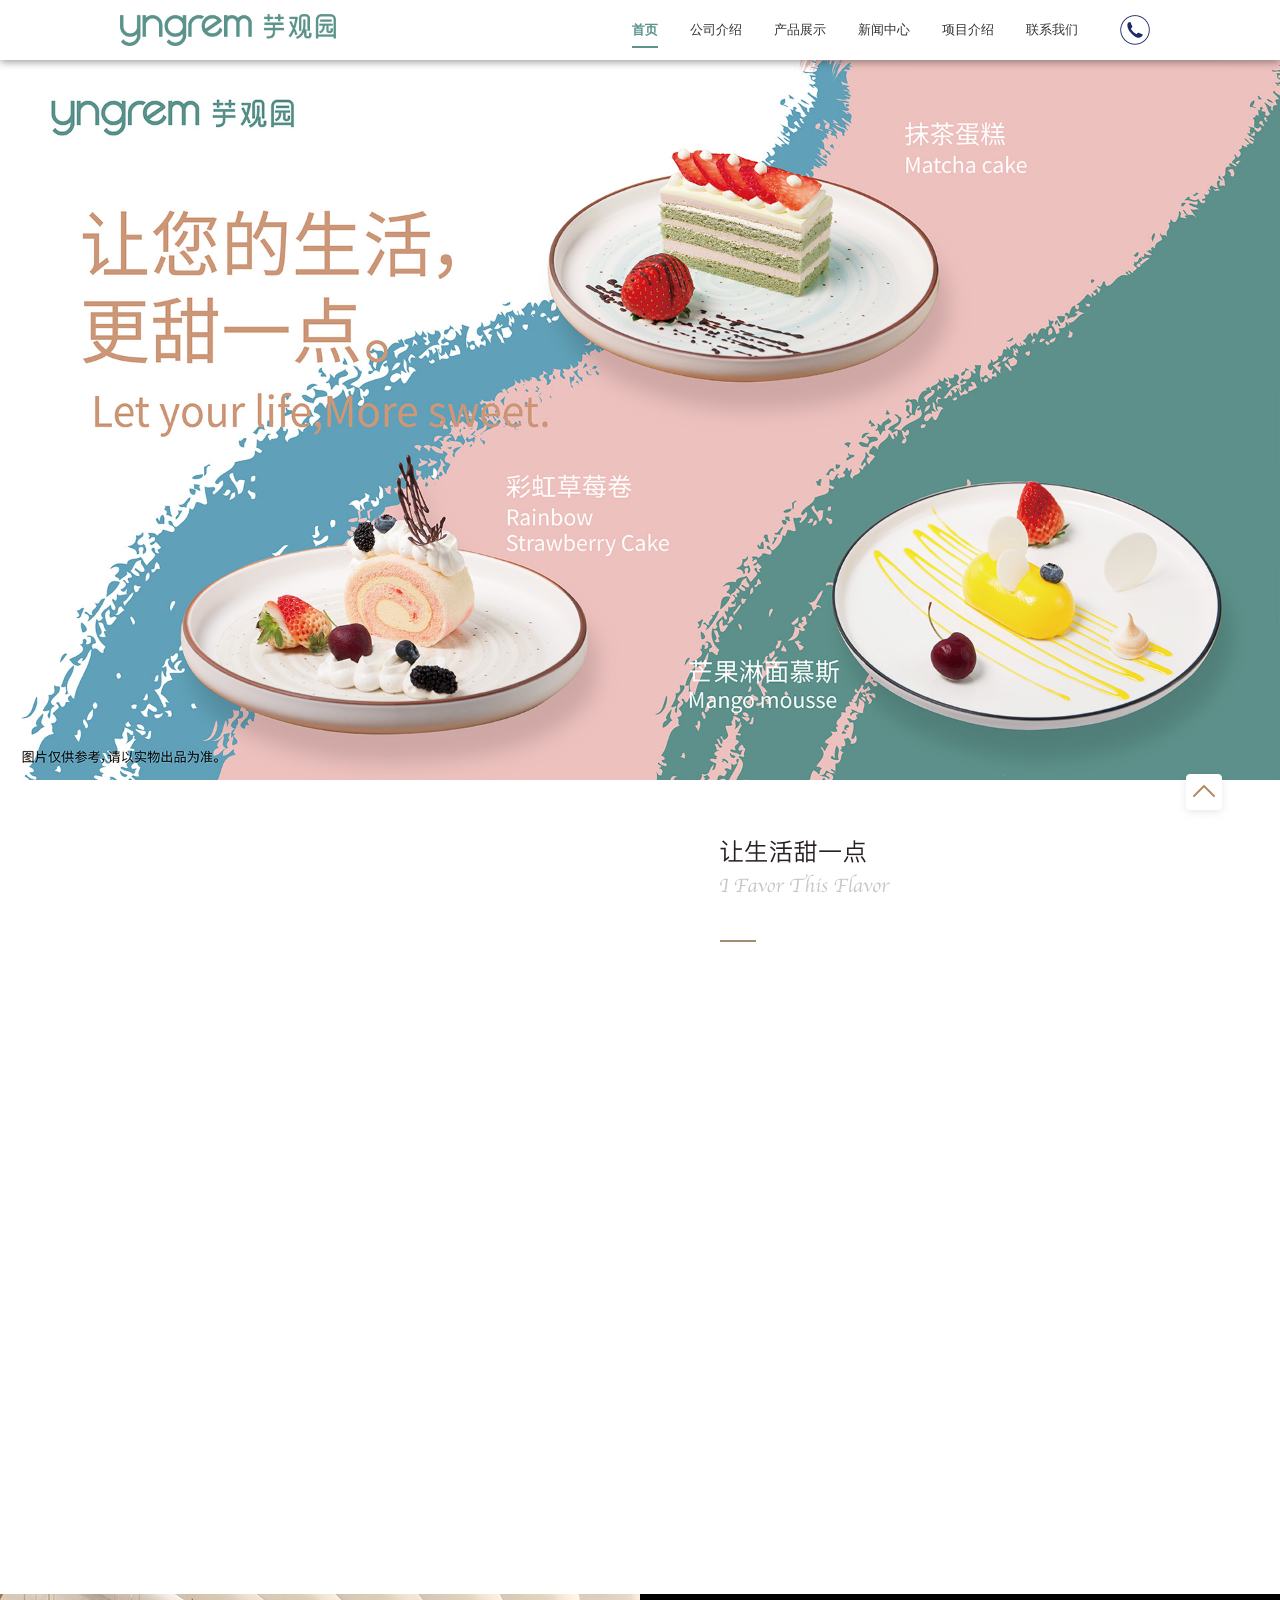
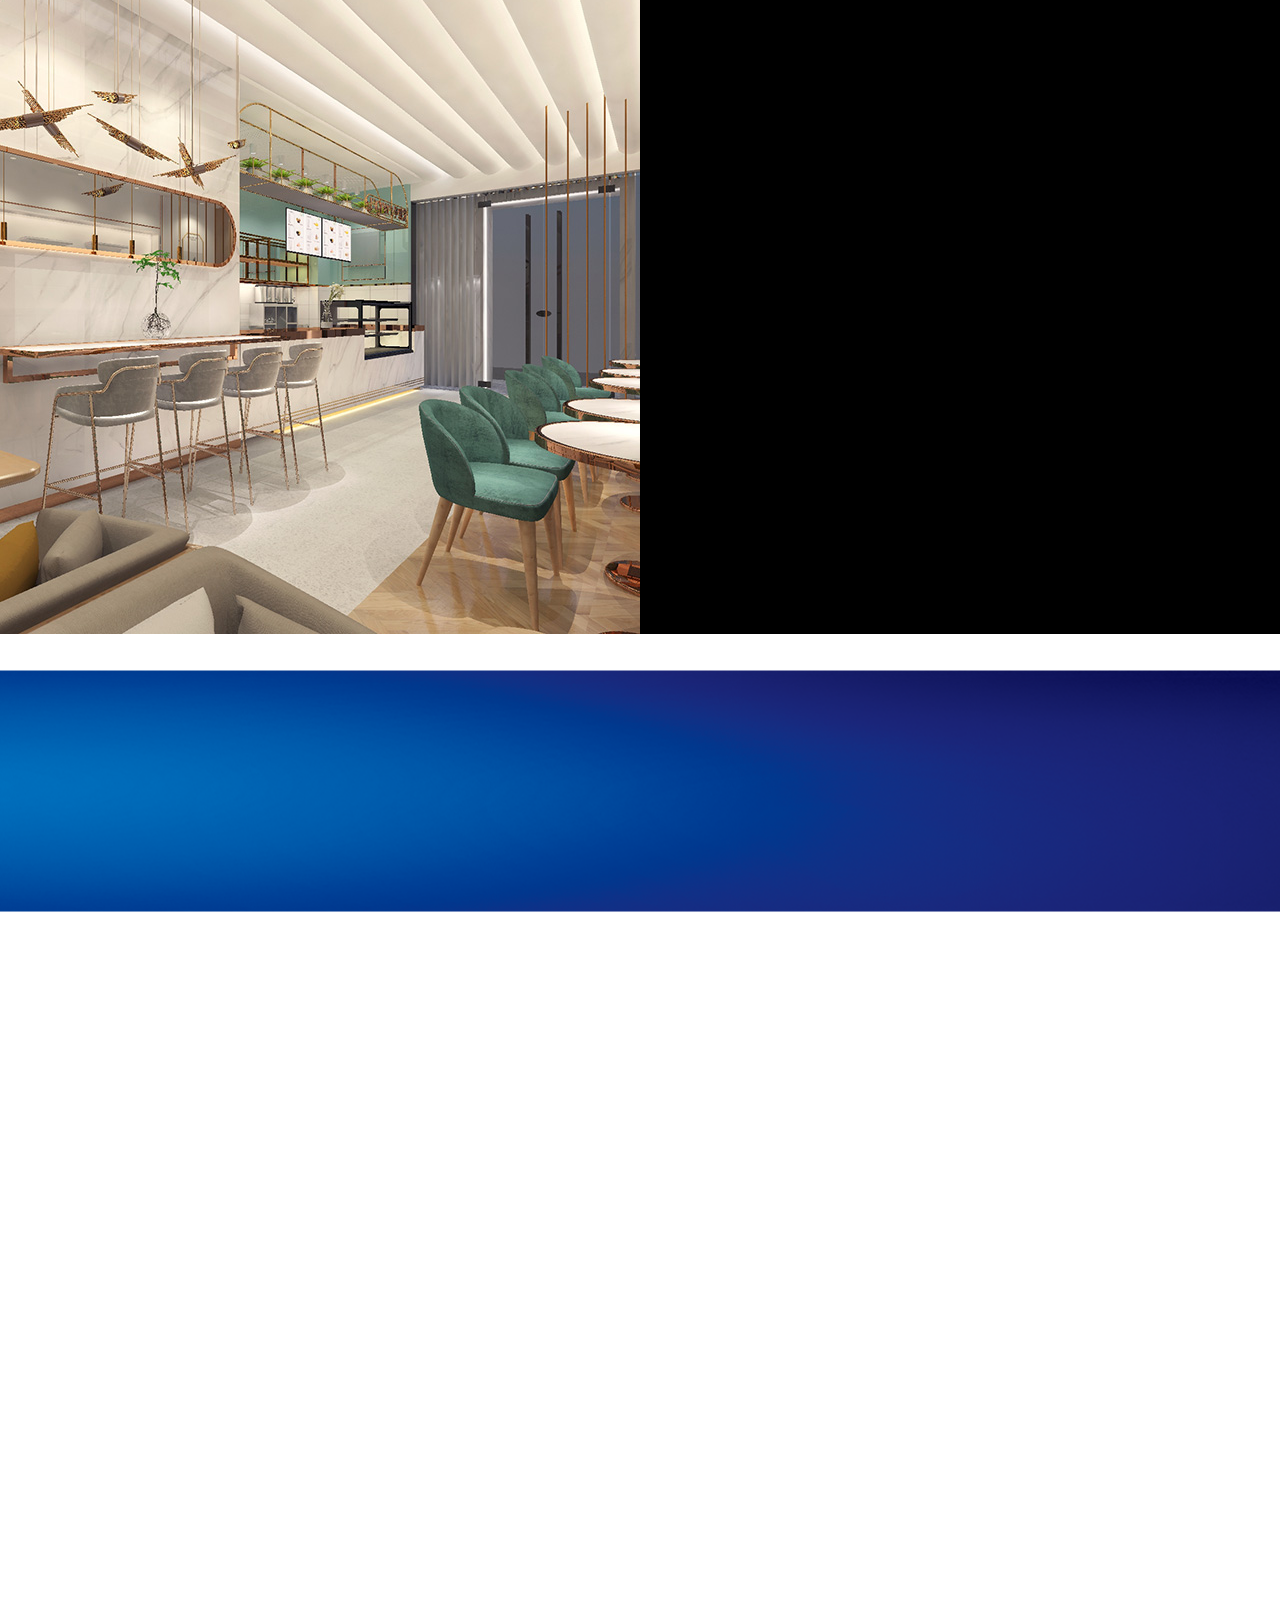
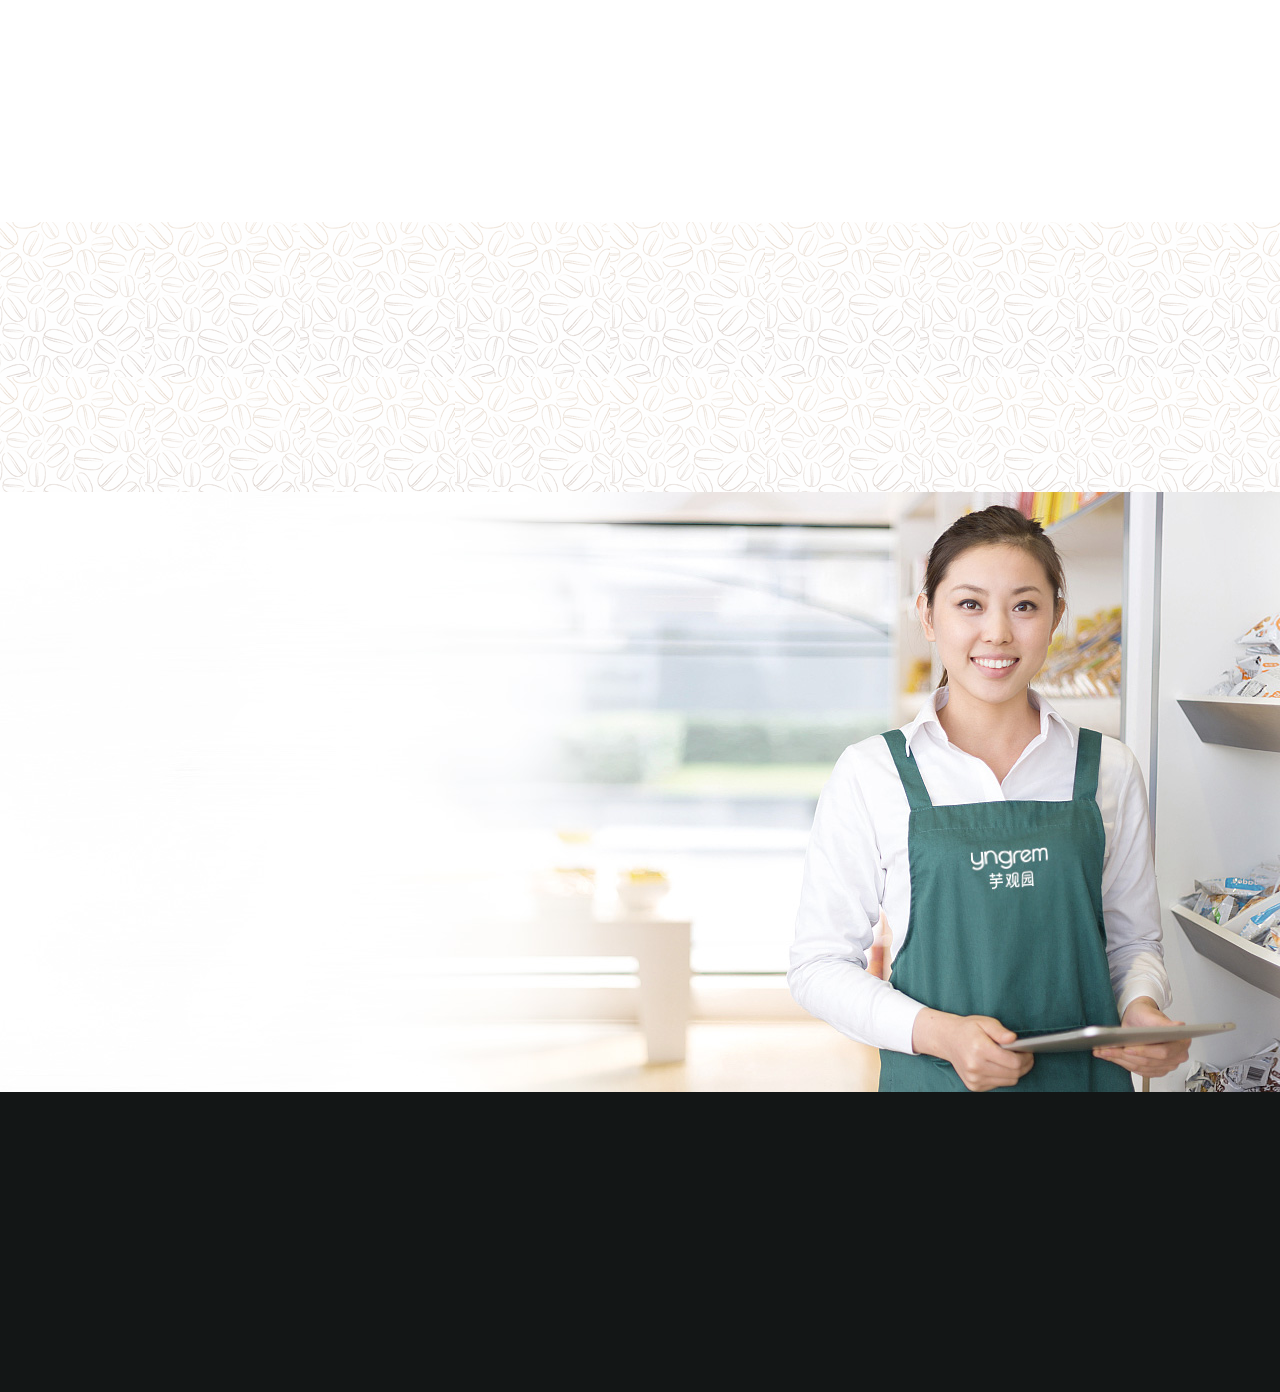
<file: index.html>
<!DOCTYPE html>
<html lang="zh-cmn-Hans">
<head>
	<meta http-equiv="Content-Type" content="charset=utf-8" />
	<meta http-equiv="X-UA-Compatible" content="IE=edge,chrome=1" />
	<title>网站首页</title>
	<meta name="description" content="" />
	<meta name="keywords" content="" />
	<meta name="applicable-device" content="pc">
    <link rel="stylesheet" type="text/css" href="css/animate.css">
    <link rel="stylesheet" type="text/css" href="css/css.css">
	<script src="js/jquery-1.8.3.min.js" type="text/javascript"></script>
	<!--[if lt IE 9]>
     	<script src="js/html5shiv.js"></script>
    <![endif]-->
</head>
<body>
    <!-- header -->
    <header>
        <div class="container">
            <h1 class="logo fl">
                <a href="#" target="" title="">
                    <img src="images/logo.png" alt="">
                </a>
            </h1>
            <div class="tel-box fr">
                <i></i>
                <div>
                    <span>进场合作热线 4000-100-100</span>
                    <p>为大型企业、中高端写字楼提供专业咖啡配套。欢迎各类咖啡厅转让。</p>
                </div>
            </div>
            <nav class="fr">
                <ul class="navigation">
                    <li class="active"><a href="index.html" target="">首页</a></li>
                    <li><a href="about.html" target="">公司介绍</a></li>
                    <li><a href="product.html" target="">产品展示</a></li>
                    <li><a href="new.html" target="">新闻中心</a></li>
                    <li><a href="xmjs.html" target="">项目介绍</a></li>
                    <li><a href="contact.html" target="">联系我们</a></li>
                </ul>
            </nav>
        </div>
    </header>
    <!-- header over -->
    <!-- content -->
    <!-- banner -->
    <div id="slide" class="slide-content">
        <!-- <div class="gallery">
            <ul class="items">
                <li><img src="images/banner.jpg" width="1920" height="1080" alt="" />
                    <div class="banner"></div>
                </li>
            </ul>
        </div> -->
        <img src="images/banner.jpg" alt="">
    </div>
    <!-- banner over -->
    <!--  -->
    <div class="container item-play-1">
        <div class="i-title wow zoomIn" data-wow-duration="3s"></div>
        <div class="egal-1 wow fadeInUp" data-wow-duration="4s" data-wow-offset="200">
            <img src="images/p-img-1.jpg" width="460" height="280" alt="">
        </div>
        <div class="egal-2 wow fadeInDown" data-wow-duration="4.2s" data-wow-offset="200"></div>
        <div class="egal-3 wow fadeInUp" data-wow-duration="3.6s">
            <img src="images/p-img-2.jpg" width="730" height="444" alt="">
        </div>
        <div class="egal-4 wow fadeInUp" data-wow-duration="2.5s" data-wow-delay="1.6s">
            <span><img src="images/down2.png" alt=""></span>
            <p>手机访问，新用户咨询快速了解项目
                <em>Mobile access, New user consultation, Quick understanding project</em>
            </p>
        </div>
    </div>
    <!-- product -->
    <div class="container item-play-2">
        <div class="item-bg"></div>
        <div class="right-box">
            <div class="i-title wow zoomIn" data-wow-duration="3s" data-wow-offset='200'></div>
            <ul>
                <li class="wow fadeInUp" data-wow-duration="3s">
                    <h3 class="nowrap">优选上等阿拉比卡豆<span>High Quality Arabica Beans</span></h3>
                    <p>我们从四大咖啡产区，为您精心挑选阿拉比卡豆<span>Our coffee beans come directly from top coffee producing regions, and we make sure each and every bean is Arabica.</span></p>
                </li>
                <li class="wow fadeInUp" data-wow-duration="3s" data-wow-delay="0.4s">
                    <h3 class="nowrap">WBC冠军团队精心拼配<span>Blended by the WBC Champions</span></h3>
                    <p>来自意大利、日本、中国的咖啡大师们，为您拼配<span>Every batch of our coffee is carefully blended by our team of the WBC champions, hailing from Italy, Japan, and China.</span></p>
                </li>
                <li class="wow fadeInUp" data-wow-duration="3s" data-wow-delay="0.8s">
                    <h3 class="nowrap">新鲜烘焙 新鲜现磨<span>Freshly roasted, freshly ground.</span></h3>
                    <p>您品尝的每一杯luckin，均为烘焙熟豆的最佳赏味期。<span>Every cup of our coffee is made fresh just for you, guaranteed.</span></p>
                </li>
            </ul>
        </div>
    </div>
    <!-- gold -->
    <div class="mid-pj">
        <div class="pj-box">
            <div class="fl wow fadeInLeft" data-wow-duration="2s"><img src="images/gold-logo.png"
                    width="150" height="150" alt=""></div>
            <div class="pj-right wow fadeInRight" data-wow-duration="2s">
                <p>yngrem统一形象、市场营销系统<br>
                    本地化优势、消费体验，诚信和质量双重保障</p>
                <span>Yngrem,New Retail Thinking Operation,New Retail Represents China Brands,Increase the Income of Product Cooperation,Improve the Brand Promation Area.</span>
            </div>
        </div>
    </div>
    <!-- about -->
    <div class="container item-play-3">
        <div class="i-title wow zoomIn" data-wow-duration="3s" data-wow-offset='200'></div>
        <p class="ch wow fadeInUp" data-wow-duration="3s">芋观园，新零售思维运作：跨界联盟，可规避风险，获取投资渠道增多，优势互补，新鲜烘焙，现时制作。产品合作收益加成，提高品牌推广面积，遍布各商圈写字楼，可自提可配送，已成为新零售代表连锁品牌。</p>
        <p class="en wow fadeInUp" data-wow-duration="3s">Yngrem,new retail thinking operation:cross-border alliance,can avoid risks,increase access to investment channels,complementary advantages,fresh baking,current production.Income from product cooperation is added to increase the area of brand promotion.It can be distributed all over the business circles.It has become a new retail representative chain brand.</p>
        <ul class="wow fadeInUp" data-wow-duration="3s">
            <li><img src="images/show-1.jpg" width="320" height="300" alt=""></li>
            <li><img src="images/show-2.jpg" width="320" height="300" alt=""></li>
            <li><img src="images/show-3.jpg" width="320" height="300" alt=""></li>
        </ul>
    </div>
    <!-- cooperate -->
    <div class="item-play-4">
        <div class="container">
            <div class="i-title wow fadeInUp" data-wow-duration="3s" data-wow-offset='200'></div>
            <p class="ch wow fadeInUp" data-wow-duration="3s">为大型企业、中高端写字楼提供专业咖啡配套。欢迎各类咖啡厅转让。</p>
            <p class="en wow fadeInUp" data-wow-duration="3s">For providing professional coffee services for large enterprises and
                mid-high end office buildings, please call us. Store ownership transfer is also welcomed.</p>
            <ul class="wow fadeInUp" data-wow-duration="3s">
                <li><img src="images/opera-1.jpg" width="500" height="240" alt=""></li>
                <li><img src="images/opera-2.jpg" width="500" height="240" alt=""></li>
            </ul>
        </div>
    </div>
    <!--  -->
    <div class="item-play-5">
        <div class="container">
            <div class="i-title wow fadeInUp" data-wow-duration="3s" data-wow-offset='200'></div>
            <ul>
                <li class="wow fadeInUp" data-wow-duration="3s" data-wow-delay="0.4s">
                    <div class="fl"><img src="images/down2.png" width="100" height="100" alt=""></div>
                    <div class="r-xm">
                        <p class="ch">下载APP，新用户首件免费 再得5折大券包</p>
                        <p class="en">Download the APP to get any one free of your first deal plus 50% discount coupons
                        </p>
                    </div>
                </li>
                <li class="wow fadeInUp" data-wow-duration="3s" data-wow-delay="0.8s">
                    <div class="fl"><img src="images/down2.png" width="100" height="100" alt=""></div>
                    <div class="r-xm">
                        <p class="ch">关注微信和幸运打个招呼</p>
                        <p class="en">Follow our WeChat and good luck!</p>
                    </div>
                </li>
            </ul>
        </div>
    </div>
    <!-- content over -->
    <!-- footer -->
    <footer>
        <div class="container">
            <div class="ft-logo wow zoomIn" data-wow-duration="3s"><img src="images/foot_logo.png" alt=""></div>
            <p class="wow fadeInUp" data-wow-duration="3s" data-wow-delay="0.3s">
                <a href="javascript:void(0)">瑞幸咖啡（北京）有限公司</a>
                <a href="#" target="_blank">京ICP备17074868号</a>
            </p>
            <p class="wow fadeInUp" data-wow-duration="3s" data-wow-delay="0.6s">电话：0592-3386666
                地址：厦门市思明区塔埔东路169号2层201单元L室<br>
                Copyright©2018 www.luckincoffee.com All Rights Reserved</p>
        </div>
    </footer>
    <!-- footer over -->
    <!-- top -->
    <div class="go-top"></div>

    <script type="text/javascript" src="js/wow.min.js"></script>
    <!-- <script type="text/javascript" src="js/tms-0.4.1.js"></script> -->
    <script>
        $(function(){
            if (!(/msie [6|7|8|9]/i.test(navigator.userAgent))){
                new WOW().init();
            };

            $(".tel-box i").hover(function(){
                $(".tel-box div").css("display","block");
            });
            $(".tel-box").mouseleave(function(){
                $(".tel-box div").css("display","none");
            })
            // banner canvas
            // $('.gallery')._TMS({
            //     show:0,
            //     pauseOnHover:true,
            //     playBu:'.play',
            //     duration:10000,
            //     preset:'zoomer',
            //     pagNums:false,
            //     slideshow:7000,
            //     numStatus:false,
            //     banners:'fromRight',
            //     waitBannerAnimation:false,
            // });
            
            $(window).scroll(function(){
                if ($(this).scrollTop() > 150) {
                    $(".go-top").fadeIn();
                } else{
                    $(".go-top").fadeOut();
                }
            })
            $(".go-top").click(function(){
                $("body,html").animate({scrollTop : 0}, 400);
                return false;
            })
        });
    </script>
</body>
</html>
</file>
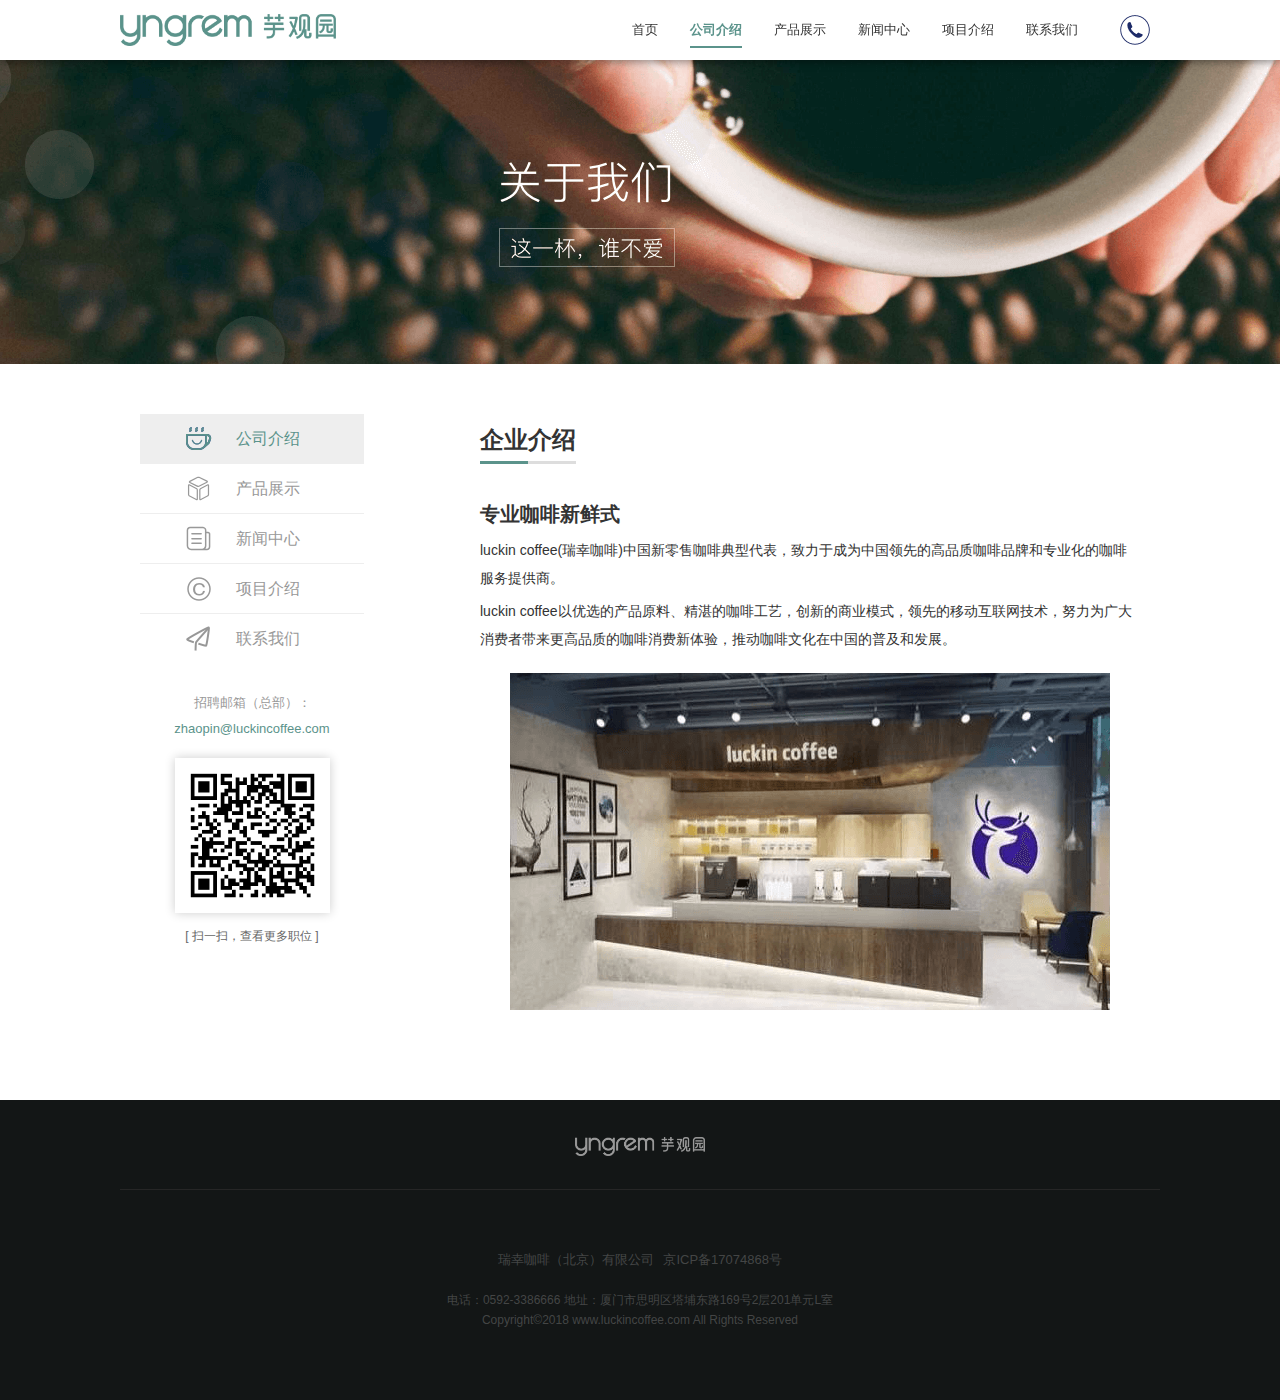
<file: about.html>
<!DOCTYPE html>
<html lang="zh-cmn-Hans">
<head>
	<meta http-equiv="Content-Type" content="charset=utf-8" />
	<meta http-equiv="X-UA-Compatible" content="IE=edge,chrome=1" />
	<title>公司介绍</title>
	<meta name="description" content="" />
	<meta name="keywords" content="" />
	<meta name="applicable-device" content="pc">
    <link rel="stylesheet" type="text/css" href="css/css.css">
	<script src="js/jquery-1.8.3.min.js" type="text/javascript"></script>
	<!--[if lt IE 9]>
     	<script src="js/html5shiv.js"></script>
    <![endif]-->
</head>
<body>
    <!-- header -->
    <header>
        <div class="container">
            <h1 class="logo fl">
                <a href="#" target="" title="">
                    <img src="images/logo.png" alt="">
                </a>
            </h1>
            <div class="tel-box fr">
                <i></i>
                <div>
                    <span>进场合作热线 4000-100-100</span>
                    <p>为大型企业、中高端写字楼提供专业咖啡配套。欢迎各类咖啡厅转让。</p>
                </div>
            </div>
            <nav class="fr">
                <ul class="navigation">
                    <li><a href="index.html" target="">首页</a></li>
                    <li class="active"><a href="about.html" target="">公司介绍</a></li>
                    <li><a href="product.html" target="">产品展示</a></li>
                    <li><a href="new.html" target="">新闻中心</a></li>
                    <li><a href="xmjs.html" target="">项目介绍</a></li>
                    <li><a href="contact.html" target="">联系我们</a></li>
                </ul>
            </nav>
        </div>
    </header>
    <!-- header over -->
    <!-- content -->
    <div class="inside-banner"></div>
    <div class="content">
        <div class="sidebar fl">
            <ul class="sidebar-nav">
                <li class="active"><a href="#" target="">公司介绍</a></li>
                <li><a href="#" target="">产品展示</a></li>
                <li><a href="#" target="">新闻中心</a></li>
                <li><a href="#" target="">项目介绍</a></li>
                <li><a href="#" target="">联系我们</a></li>
            </ul>
            <div class="side-box">
                <p>招聘邮箱（总部）：<span>zhaopin@luckincoffee.com</span></p>
                <div>
                    <span><img src="images/jobscode.png" width="131" height="131" alt=""></span>
                    <em>[ 扫一扫，查看更多职位 ]</em>
                </div>
            </div>
        </div>
        <div class="fr r-main-box">
            <h2 class="main-title">企业介绍</h2>
            <div class="b-about">
                <strong>专业咖啡新鲜式</strong>
                <p>luckin coffee(瑞幸咖啡)中国新零售咖啡典型代表，致力于成为中国领先的高品质咖啡品牌和专业化的咖啡服务提供商。</p>
                <p>luckin coffee以优选的产品原料、精湛的咖啡工艺，创新的商业模式，领先的移动互联网技术，努力为广大消费者带来更高品质的咖啡消费新体验，推动咖啡文化在中国的普及和发展。</p>
                <p><img src="images/model.png" alt=""></p>
            </div>
        </div>
        <div class="clearfix"></div>
    </div>
    <!-- content over -->
    <!-- footer -->
    <footer>
        <div class="container">
            <div class="ft-logo"><img src="images/foot_logo.png" alt=""></div>
            <p>
                <a href="javascript:void(0)">瑞幸咖啡（北京）有限公司</a>
                <a href="#" target="_blank">京ICP备17074868号</a>
            </p>
            <p>电话：0592-3386666
                地址：厦门市思明区塔埔东路169号2层201单元L室<br>
                Copyright©2018 www.luckincoffee.com All Rights Reserved</p>
        </div>
    </footer>
    <!-- footer over -->
</body>
</html>
</file>
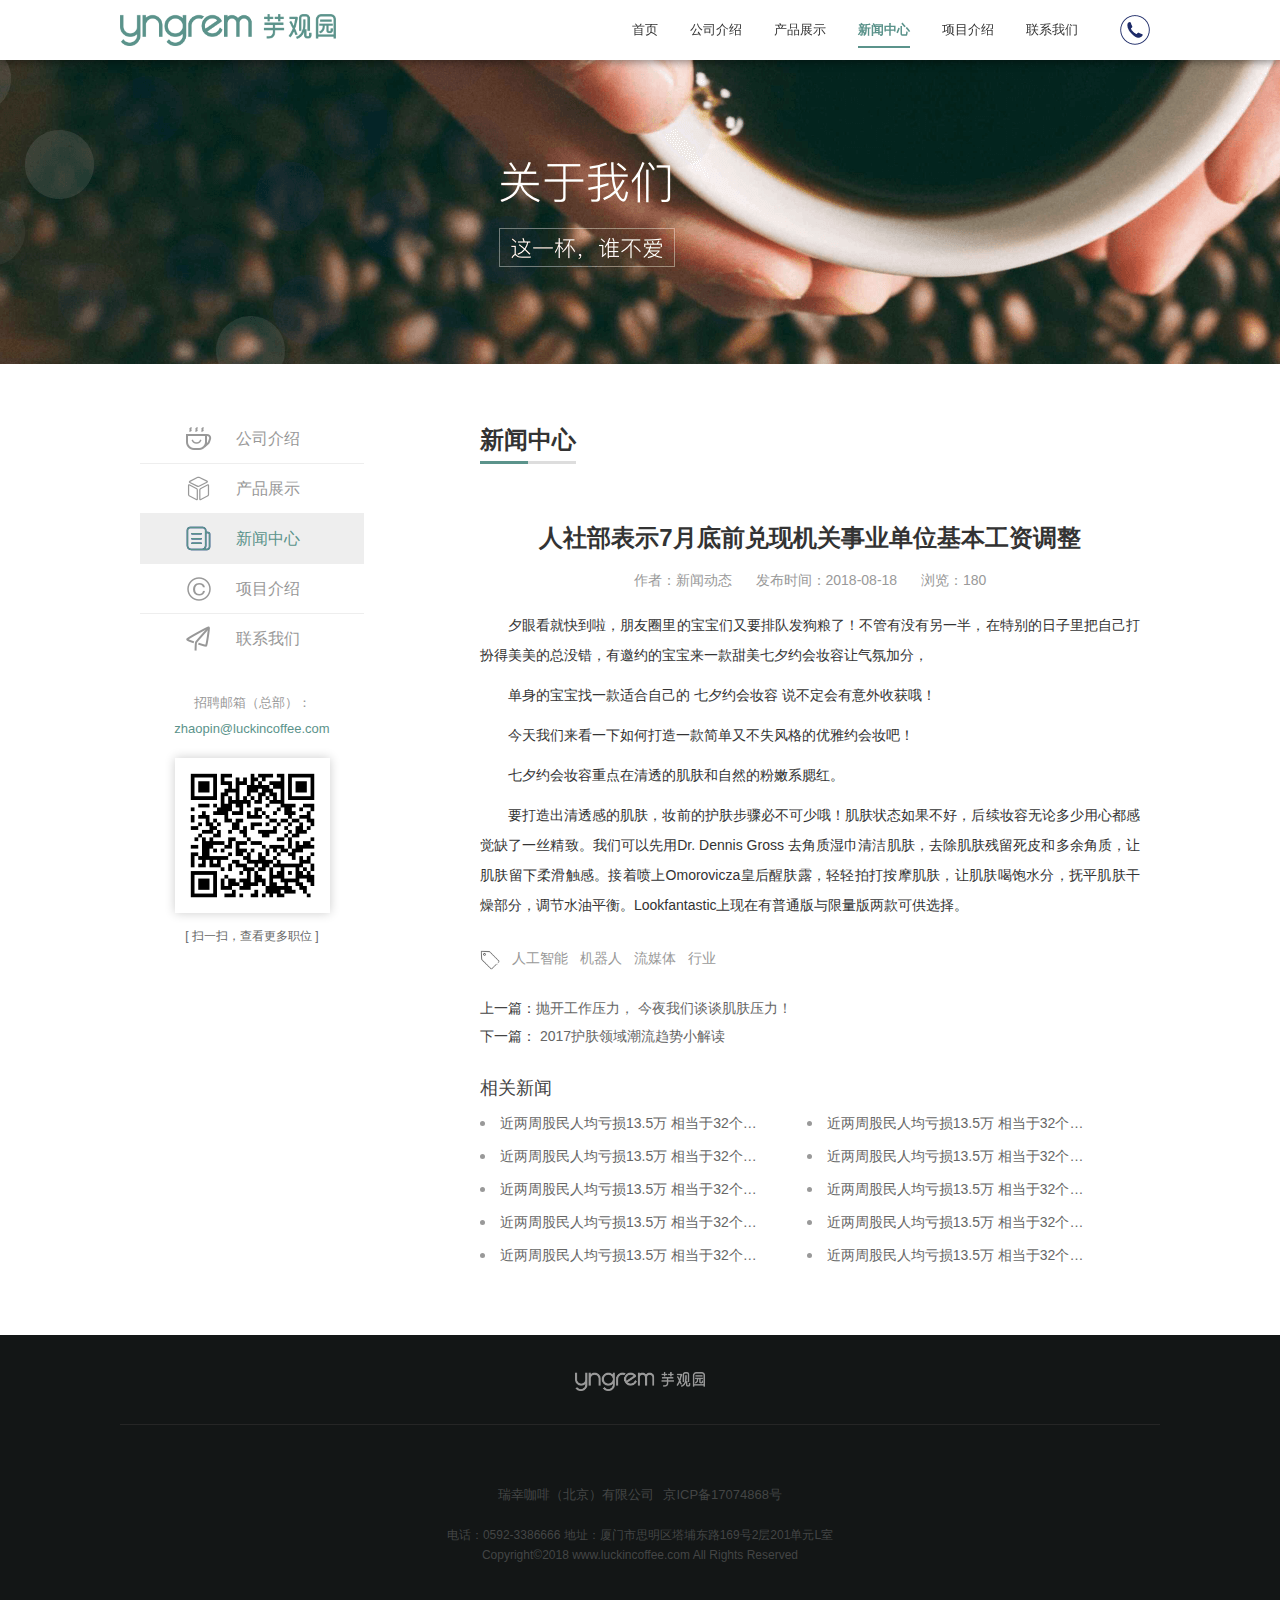
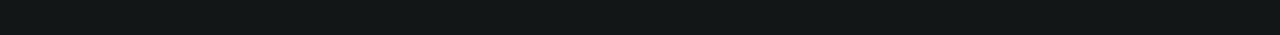
<file: article.html>
<!DOCTYPE html>
<html lang="zh-cmn-Hans">
<head>
	<meta http-equiv="Content-Type" content="charset=utf-8" />
	<meta http-equiv="X-UA-Compatible" content="IE=edge,chrome=1" />
	<title>新闻详情</title>
	<meta name="description" content="" />
	<meta name="keywords" content="" />
	<meta name="applicable-device" content="pc">
    <link rel="stylesheet" type="text/css" href="css/css.css">
	<script src="js/jquery-1.8.3.min.js" type="text/javascript"></script>
	<!--[if lt IE 9]>
     	<script src="js/html5shiv.js"></script>
    <![endif]-->
</head>
<body>
    <!-- header -->
    <header>
        <div class="container">
            <h1 class="logo fl">
                <a href="#" target="" title="">
                    <img src="images/logo.png" alt="">
                </a>
            </h1>
            <div class="tel-box fr">
                <i></i>
                <div>
                    <span>进场合作热线 4000-100-100</span>
                    <p>为大型企业、中高端写字楼提供专业咖啡配套。欢迎各类咖啡厅转让。</p>
                </div>
            </div>
            <nav class="fr">
                <ul class="navigation">
                    <li><a href="index.html" target="">首页</a></li>
                    <li><a href="about.html" target="">公司介绍</a></li>
                    <li><a href="product.html" target="">产品展示</a></li>
                    <li class="active"><a href="new.html" target="">新闻中心</a></li>
                    <li><a href="xmjs.html" target="">项目介绍</a></li>
                    <li><a href="contact.html" target="">联系我们</a></li>
                </ul>
            </nav>
        </div>
    </header>
    <!-- header over -->
    <!-- content -->
    <div class="inside-banner"></div>
    <div class="content">
        <div class="sidebar fl">
            <ul class="sidebar-nav">
                <li><a href="#" target="">公司介绍</a></li>
                <li><a href="#" target="">产品展示</a></li>
                <li class="active"><a href="#" target="">新闻中心</a></li>
                <li><a href="#" target="">项目介绍</a></li>
                <li><a href="#" target="">联系我们</a></li>
            </ul>
            <div class="side-box">
                <p>招聘邮箱（总部）：<span>zhaopin@luckincoffee.com</span></p>
                <div>
                    <span><img src="images/jobscode.png" width="131" height="131" alt=""></span>
                    <em>[ 扫一扫，查看更多职位 ]</em>
                </div>
            </div>
        </div>
        <div class="fr r-main-box">
            <h2 class="main-title">新闻中心</h2>
            <div class="art-body">
                <h2>人社部表示7月底前兑现机关事业单位基本工资调整</h2>
                <div class="lt">
                    <span>作者：新闻动态</span>
                    <span>发布时间：2018-08-18</span>
                    <span>浏览：180</span>
                </div>
                <p>夕眼看就快到啦，朋友圈里的宝宝们又要排队发狗粮了！不管有没有另一半，在特别的日子里把自己打扮得美美的总没错，有邀约的宝宝来一款甜美七夕约会妆容让气氛加分，</p>
                <p>单身的宝宝找一款适合自己的 七夕约会妆容 说不定会有意外收获哦！</p>
                <p>今天我们来看一下如何打造一款简单又不失风格的优雅约会妆吧！</p>
                <p>七夕约会妆容重点在清透的肌肤和自然的粉嫩系腮红。</p>
                <p>要打造出清透感的肌肤，妆前的护肤步骤必不可少哦！肌肤状态如果不好，后续妆容无论多少用心都感觉缺了一丝精致。我们可以先用Dr. Dennis Gross
                    去角质湿巾清洁肌肤，去除肌肤残留死皮和多余角质，让肌肤留下柔滑触感。接着喷上Omorovicza皇后醒肤露，轻轻拍打按摩肌肤，让肌肤喝饱水分，抚平肌肤干燥部分，调节水油平衡。Lookfantastic上现在有普通版与限量版两款可供选择。
                </p>
                <div class="tagbox">
                    <i></i>
                    <a href="#" target="">人工智能</a>
                    <a href="#" target="">机器人</a>
                    <a href="#" target="">流媒体</a>
                    <a href="#" target="">行业</a>
                </div>
                <ul class="turnpage">
                    <li>上一篇：<a href="#" title="" target="">抛开工作压力， 今夜我们谈谈肌肤压力！</a></li>
                    <li>下一篇：<a href="#" title="" target=""> 2017护肤领域潮流趋势小解读</a></li>
                </ul>
            </div>
            <div class="relate_new">
                <strong>相关新闻</strong>
                <ul>
                    <li><a href="#" target="">近两周股民人均亏损13.5万 相当于32个月工资</a></li>
                    <li><a href="#" target="">近两周股民人均亏损13.5万 相当于32个月工资</a></li>
                    <li><a href="#" target="">近两周股民人均亏损13.5万 相当于32个月工资</a></li>
                    <li><a href="#" target="">近两周股民人均亏损13.5万 相当于32个月工资</a></li>
                    <li><a href="#" target="">近两周股民人均亏损13.5万 相当于32个月工资</a></li>
                    <li><a href="#" target="">近两周股民人均亏损13.5万 相当于32个月工资</a></li>
                    <li><a href="#" target="">近两周股民人均亏损13.5万 相当于32个月工资</a></li>
                    <li><a href="#" target="">近两周股民人均亏损13.5万 相当于32个月工资</a></li>
                    <li><a href="#" target="">近两周股民人均亏损13.5万 相当于32个月工资</a></li>
                    <li><a href="#" target="">近两周股民人均亏损13.5万 相当于32个月工资</a></li>
                </ul>
            </div>
        </div>
        <div class="clearfix"></div>
    </div>
    <!-- content over -->
    <!-- footer -->
    <footer>
        <div class="container">
            <div class="ft-logo"><img src="images/foot_logo.png" alt=""></div>
            <p>
                <a href="javascript:void(0)">瑞幸咖啡（北京）有限公司</a>
                <a href="#" target="_blank">京ICP备17074868号</a>
            </p>
            <p>电话：0592-3386666
                地址：厦门市思明区塔埔东路169号2层201单元L室<br>
                Copyright©2018 www.luckincoffee.com All Rights Reserved</p>
        </div>
    </footer>
    <!-- footer over -->
</body>
</html>
</file>
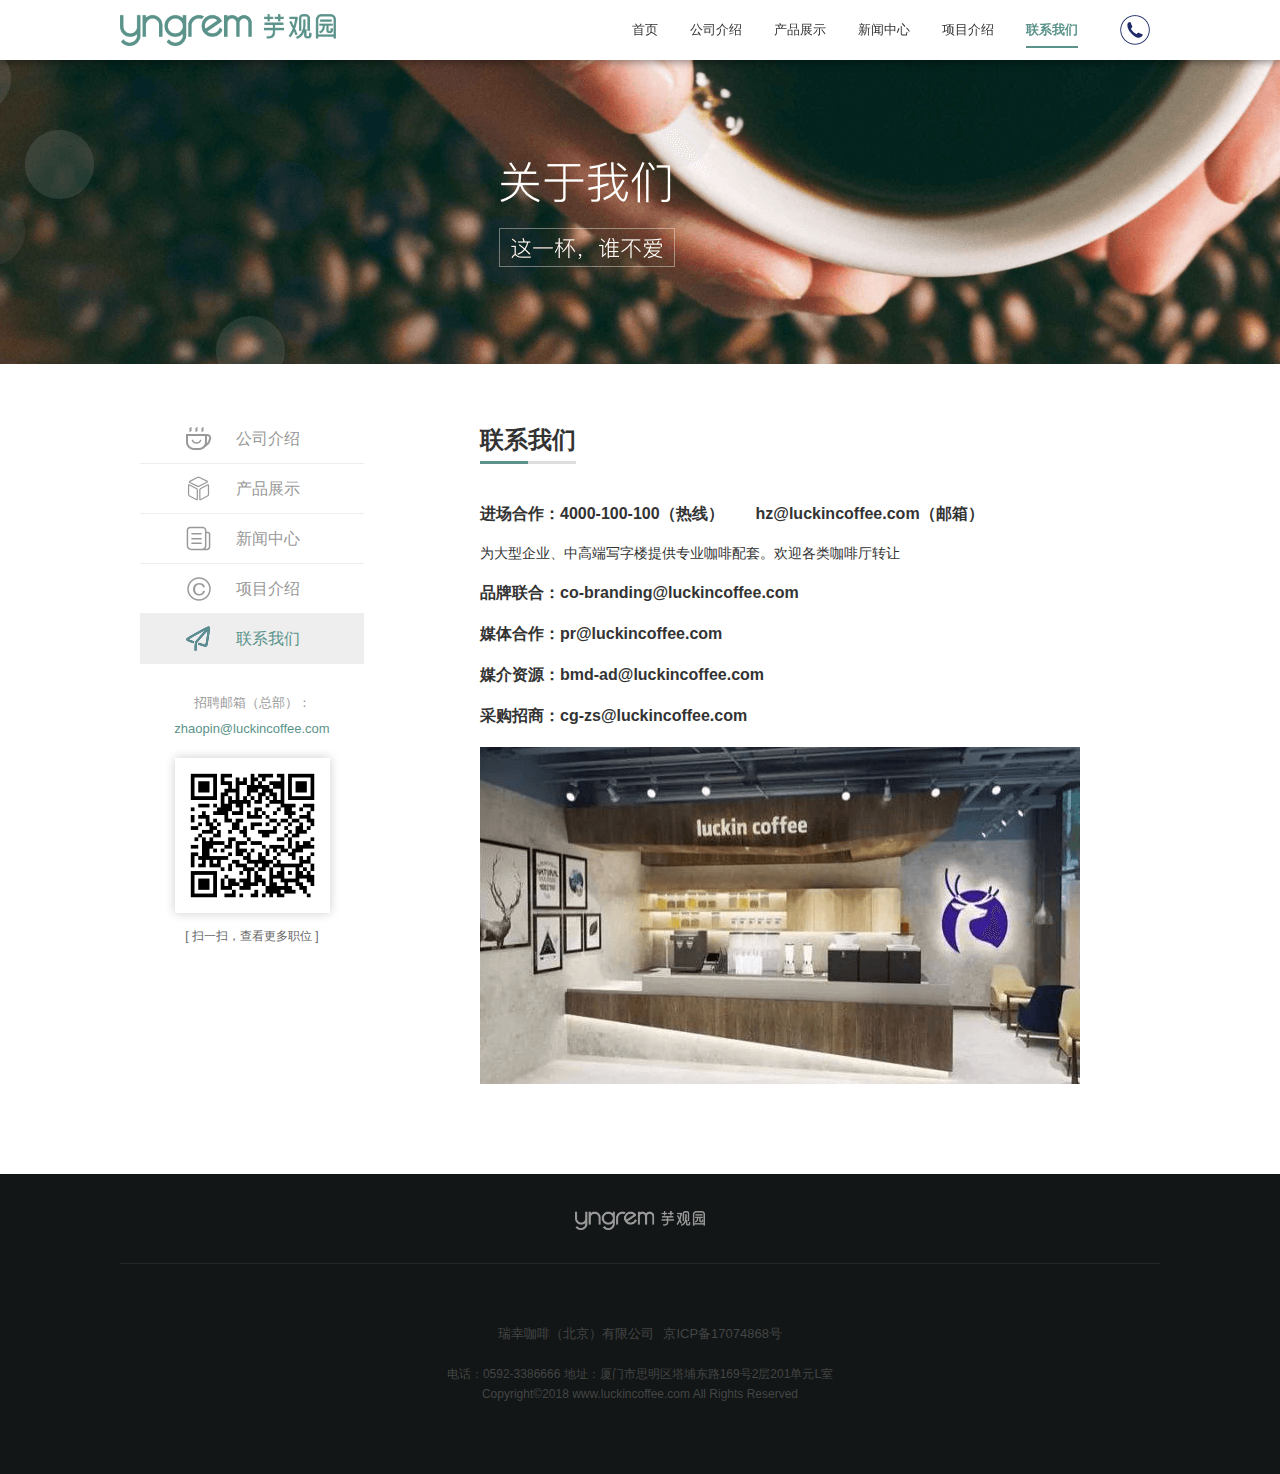
<file: contact.html>
<!DOCTYPE html>
<html lang="zh-cmn-Hans">
<head>
	<meta http-equiv="Content-Type" content="charset=utf-8" />
	<meta http-equiv="X-UA-Compatible" content="IE=edge,chrome=1" />
	<title>联系我们</title>
	<meta name="description" content="" />
	<meta name="keywords" content="" />
	<meta name="applicable-device" content="pc">
    <link rel="stylesheet" type="text/css" href="css/css.css">
	<script src="js/jquery-1.8.3.min.js" type="text/javascript"></script>
	<!--[if lt IE 9]>
     	<script src="js/html5shiv.js"></script>
    <![endif]-->
</head>
<body>
    <!-- header -->
    <header>
        <div class="container">
            <h1 class="logo fl">
                <a href="#" target="" title="">
                    <img src="images/logo.png" alt="">
                </a>
            </h1>
            <div class="tel-box fr">
                <i></i>
                <div>
                    <span>进场合作热线 4000-100-100</span>
                    <p>为大型企业、中高端写字楼提供专业咖啡配套。欢迎各类咖啡厅转让。</p>
                </div>
            </div>
            <nav class="fr">
                <ul class="navigation">
                    <li><a href="index.html" target="">首页</a></li>
                    <li><a href="about.html" target="">公司介绍</a></li>
                    <li><a href="product.html" target="">产品展示</a></li>
                    <li><a href="new.html" target="">新闻中心</a></li>
                    <li><a href="xmjs.html" target="">项目介绍</a></li>
                    <li class="active"><a href="contact.html" target="">联系我们</a></li>
                </ul>
            </nav>
        </div>
    </header>
    <!-- header over -->
    <!-- content -->
    <div class="inside-banner"></div>
    <div class="content">
        <div class="sidebar fl">
            <ul class="sidebar-nav">
                <li><a href="#" target="">公司介绍</a></li>
                <li><a href="#" target="">产品展示</a></li>
                <li><a href="#" target="">新闻中心</a></li>
                <li><a href="#" target="">项目介绍</a></li>
                <li class="active"><a href="#" target="">联系我们</a></li>
            </ul>
            <div class="side-box">
                <p>招聘邮箱（总部）：<span>zhaopin@luckincoffee.com</span></p>
                <div>
                    <span><img src="images/jobscode.png" width="131" height="131" alt=""></span>
                    <em>[ 扫一扫，查看更多职位 ]</em>
                </div>
            </div>
        </div>
        <div class="fr r-main-box">
            <h2 class="main-title">联系我们</h2>
            <div class="b-contact">
                <p>
                    <b>进场合作：4000-100-100（热线）</b>
                    <b>hz@luckincoffee.com（邮箱）</b>
                </p>
                <p>为大型企业、中高端写字楼提供专业咖啡配套。欢迎各类咖啡厅转让</p>
                <p><b>品牌联合：co-branding@luckincoffee.com</b></p>
                <p><b>媒体合作：pr@luckincoffee.com</b></p>
                <p><b>媒介资源：bmd-ad@luckincoffee.com</b></p>
                <p><b>采购招商：cg-zs@luckincoffee.com</b></p>
                <p><img src="images/model.png" alt=""></p>
            </div>
        </div>
        <div class="clearfix"></div>
    </div>
    <!-- content over -->
    <!-- footer -->
    <footer>
        <div class="container">
            <div class="ft-logo"><img src="images/foot_logo.png" alt=""></div>
            <p>
                <a href="javascript:void(0)">瑞幸咖啡（北京）有限公司</a>
                <a href="#" target="_blank">京ICP备17074868号</a>
            </p>
            <p>电话：0592-3386666
                地址：厦门市思明区塔埔东路169号2层201单元L室<br>
                Copyright©2018 www.luckincoffee.com All Rights Reserved</p>
        </div>
    </footer>
    <!-- footer over -->
</body>
</html>
</file>
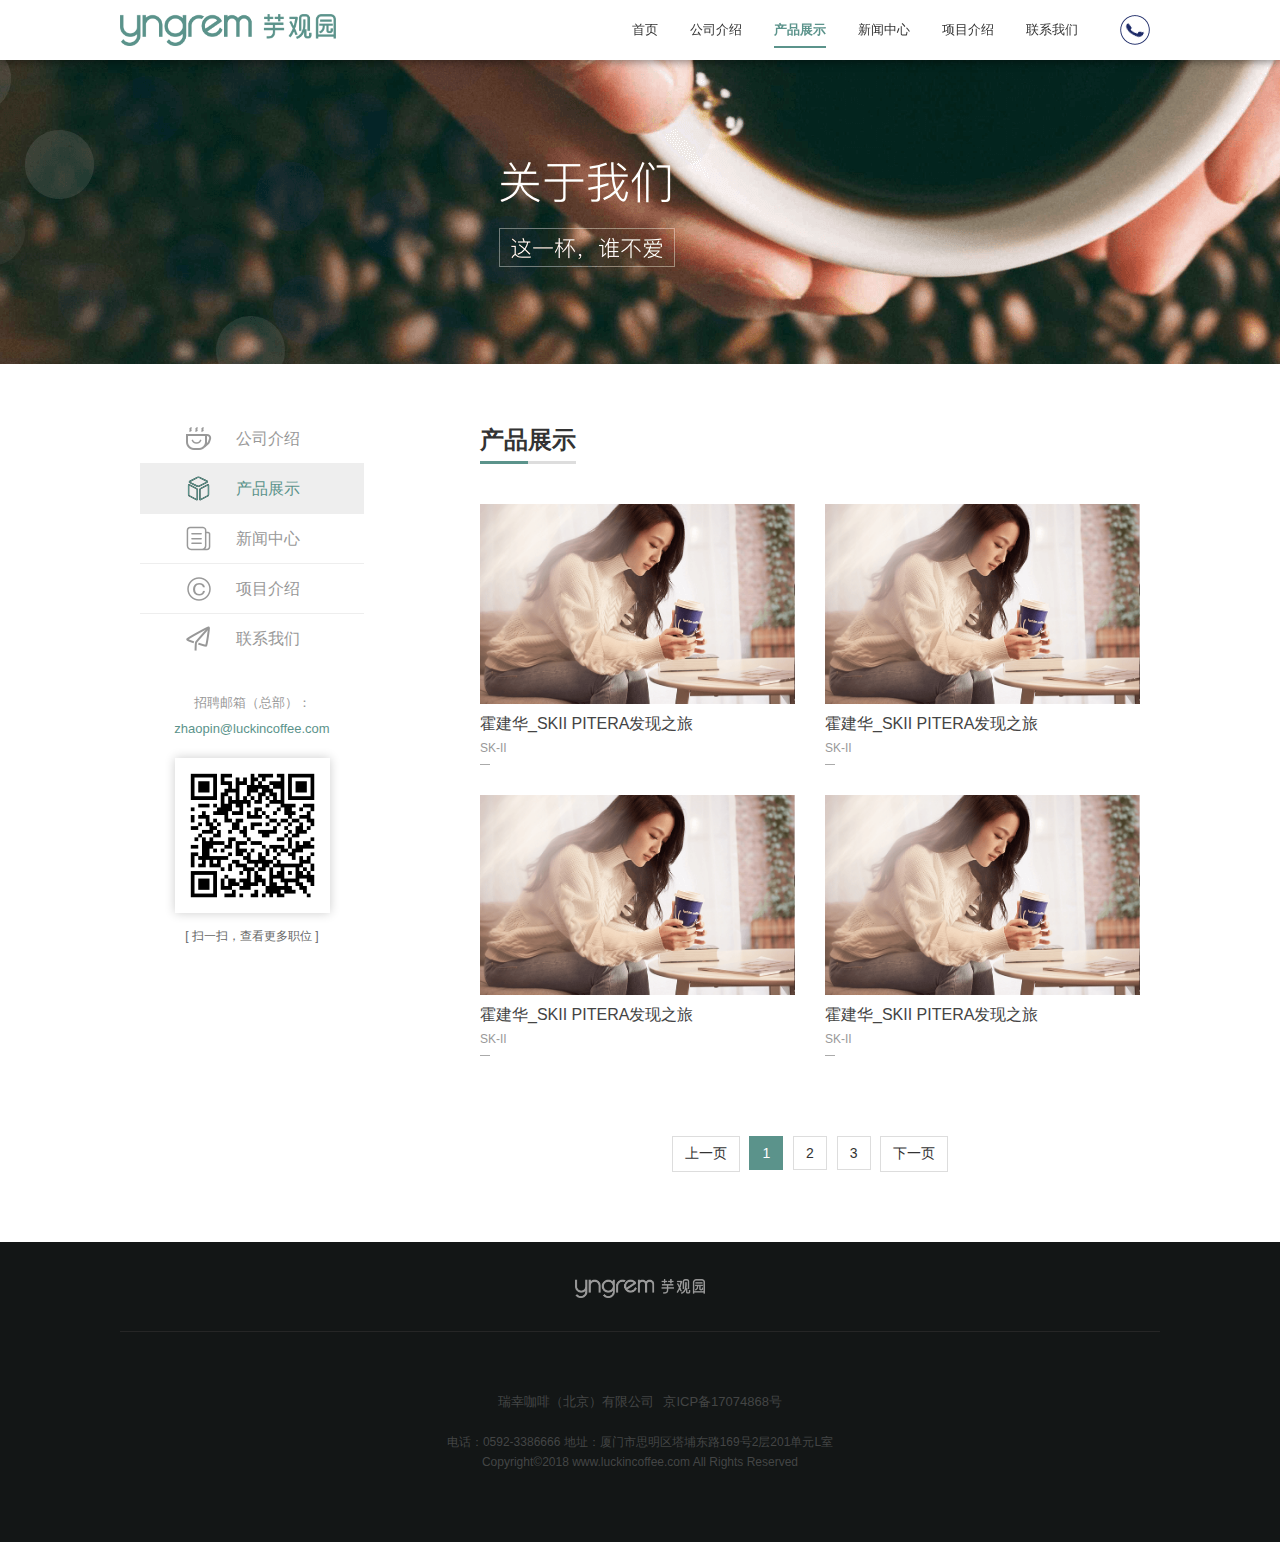
<file: product.html>
<!DOCTYPE html>
<html lang="zh-cmn-Hans">
<head>
	<meta http-equiv="Content-Type" content="charset=utf-8" />
	<meta http-equiv="X-UA-Compatible" content="IE=edge,chrome=1" />
	<title>产品展示</title>
	<meta name="description" content="" />
	<meta name="keywords" content="" />
	<meta name="applicable-device" content="pc">
    <link rel="stylesheet" type="text/css" href="css/css.css">
	<script src="js/jquery-1.8.3.min.js" type="text/javascript"></script>
	<!--[if lt IE 9]>
     	<script src="js/html5shiv.js"></script>
    <![endif]-->
</head>
<body>
    <!-- header -->
    <header>
        <div class="container">
            <h1 class="logo fl">
                <a href="#" target="" title="">
                    <img src="images/logo.png" alt="">
                </a>
            </h1>
            <div class="tel-box fr">
                <i></i>
                <div>
                    <span>进场合作热线 4000-100-100</span>
                    <p>为大型企业、中高端写字楼提供专业咖啡配套。欢迎各类咖啡厅转让。</p>
                </div>
            </div>
            <nav class="fr">
                <ul class="navigation">
                    <li><a href="index.html" target="">首页</a></li>
                    <li><a href="about.html" target="">公司介绍</a></li>
                    <li class="active"><a href="product.html" target="">产品展示</a></li>
                    <li><a href="new.html" target="">新闻中心</a></li>
                    <li><a href="xmjs.html" target="">项目介绍</a></li>
                    <li><a href="contact.html" target="">联系我们</a></li>
                </ul>
            </nav>
        </div>
    </header>
    <!-- header over -->
    <!-- content -->
    <div class="inside-banner"></div>
    <div class="content">
        <div class="sidebar fl">
            <ul class="sidebar-nav">
                <li><a href="#" target="">公司介绍</a></li>
                <li class="active"><a href="#" target="">产品展示</a></li>
                <li><a href="#" target="">新闻中心</a></li>
                <li><a href="#" target="">项目介绍</a></li>
                <li><a href="#" target="">联系我们</a></li>
            </ul>
            <div class="side-box">
                <p>招聘邮箱（总部）：<span>zhaopin@luckincoffee.com</span></p>
                <div>
                    <span><img src="images/jobscode.png" width="131" height="131" alt=""></span>
                    <em>[ 扫一扫，查看更多职位 ]</em>
                </div>
            </div>
        </div>
        <div class="fr r-main-box">
            <h2 class="main-title">产品展示</h2>
            <ul class="proList">
                <li>
                    <a href="#" title="" target="">
                        <img class="scale" src="images/part2_picture2.png" width="315" height="200" alt="">
                    </a>
                    <p>
                        <a class="nowrap">霍建华_SKII PITERA发现之旅</a>
                        <span class="nowrap">SK-II</span>
                    </p>
                </li>      
                <li>
                    <a href="#" title="" target="">
                        <img class="scale" src="images/part2_picture2.png" width="315" height="200" alt="">
                    </a>
                    <p>
                        <a class="nowrap">霍建华_SKII PITERA发现之旅</a>
                        <span class="nowrap">SK-II</span>
                    </p>
                </li>
                <li>
                    <a href="#" title="" target="">
                        <img class="scale" src="images/part2_picture2.png" width="315" height="200" alt="">
                    </a>
                    <p>
                        <a class="nowrap">霍建华_SKII PITERA发现之旅</a>
                        <span class="nowrap">SK-II</span>
                    </p>
                </li>
                <li>
                    <a href="#" title="" target="">
                        <img class="scale" src="images/part2_picture2.png" width="315" height="200" alt="">
                    </a>
                    <p>
                        <a class="nowrap">霍建华_SKII PITERA发现之旅</a>
                        <span class="nowrap">SK-II</span>
                    </p>
                </li>
            </ul>
            <div class="page-box">
                <ul>
                    <li><a href="#" title="" target="">上一页</a></li>
                    <li class="thisclass"><a href="#" title="" target="">1</a></li>
                    <li><a href="#" title="" target="">2</a></li>
                    <li><a href="#" title="" target="">3</a></li>
                    <li><a href="#" title="" target="">下一页</a></li>
                </ul>
            </div>
        </div>
        <div class="clearfix"></div>
    </div>
    <!-- content over -->
    <!-- footer -->
    <footer>
        <div class="container">
            <div class="ft-logo"><img src="images/foot_logo.png" alt=""></div>
            <p>
                <a href="javascript:void(0)">瑞幸咖啡（北京）有限公司</a>
                <a href="#" target="_blank">京ICP备17074868号</a>
            </p>
            <p>电话：0592-3386666
                地址：厦门市思明区塔埔东路169号2层201单元L室<br>
                Copyright©2018 www.luckincoffee.com All Rights Reserved</p>
        </div>
    </footer>
    <!-- footer over -->
</body>
</html>
</file>
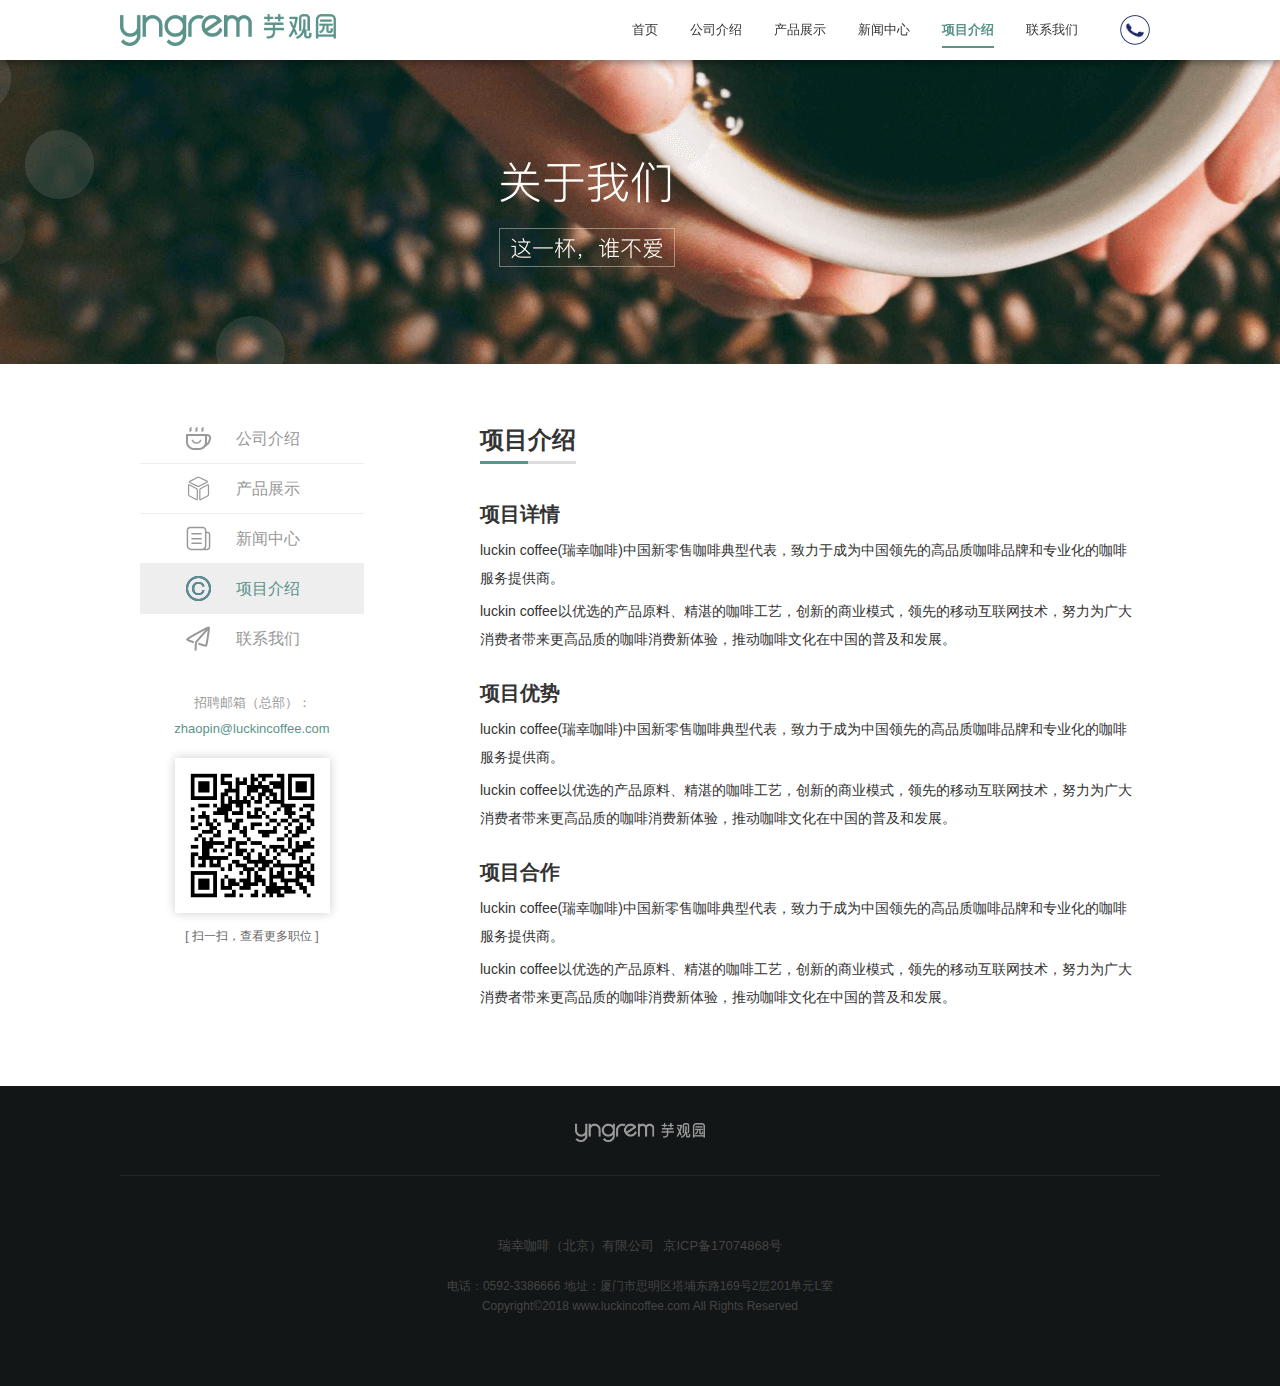
<file: xmjs.html>
<!DOCTYPE html>
<html lang="zh-cmn-Hans">
<head>
	<meta http-equiv="Content-Type" content="charset=utf-8" />
	<meta http-equiv="X-UA-Compatible" content="IE=edge,chrome=1" />
	<title>项目介绍</title>
	<meta name="description" content="" />
	<meta name="keywords" content="" />
	<meta name="applicable-device" content="pc">
    <link rel="stylesheet" type="text/css" href="css/css.css">
	<script src="js/jquery-1.8.3.min.js" type="text/javascript"></script>
	<!--[if lt IE 9]>
     	<script src="js/html5shiv.js"></script>
    <![endif]-->
</head>
<body>
    <!-- header -->
    <header>
        <div class="container">
            <h1 class="logo fl">
                <a href="#" target="" title="">
                    <img src="images/logo.png" alt="">
                </a>
            </h1>
            <div class="tel-box fr">
                <i></i>
                <div>
                    <span>进场合作热线 4000-100-100</span>
                    <p>为大型企业、中高端写字楼提供专业咖啡配套。欢迎各类咖啡厅转让。</p>
                </div>
            </div>
            <nav class="fr">
                <ul class="navigation">
                    <li><a href="index.html" target="">首页</a></li>
                    <li><a href="about.html" target="">公司介绍</a></li>
                    <li><a href="product.html" target="">产品展示</a></li>
                    <li><a href="new.html" target="">新闻中心</a></li>
                    <li class="active"><a href="xmjs.html" target="">项目介绍</a></li>
                    <li><a href="contact.html" target="">联系我们</a></li>
                </ul>
            </nav>
        </div>
    </header>
    <!-- header over -->
    <!-- content -->
    <div class="inside-banner"></div>
    <div class="content">
        <div class="sidebar fl">
            <ul class="sidebar-nav">
                <li><a href="#" target="">公司介绍</a></li>
                <li><a href="#" target="">产品展示</a></li>
                <li><a href="#" target="">新闻中心</a></li>
                <li class="active"><a href="#" target="">项目介绍</a></li>
                <li><a href="#" target="">联系我们</a></li>
            </ul>
            <div class="side-box">
                <p>招聘邮箱（总部）：<span>zhaopin@luckincoffee.com</span></p>
                <div>
                    <span><img src="images/jobscode.png" width="131" height="131" alt=""></span>
                    <em>[ 扫一扫，查看更多职位 ]</em>
                </div>
            </div>
        </div>
        <div class="fr r-main-box">
            <h2 class="main-title">项目介绍</h2>
            <div class="b-about">
                <strong>项目详情</strong>
                <p>luckin coffee(瑞幸咖啡)中国新零售咖啡典型代表，致力于成为中国领先的高品质咖啡品牌和专业化的咖啡服务提供商。</p>
                <p>luckin coffee以优选的产品原料、精湛的咖啡工艺，创新的商业模式，领先的移动互联网技术，努力为广大消费者带来更高品质的咖啡消费新体验，推动咖啡文化在中国的普及和发展。</p>
                <strong>项目优势</strong>
                <p>luckin coffee(瑞幸咖啡)中国新零售咖啡典型代表，致力于成为中国领先的高品质咖啡品牌和专业化的咖啡服务提供商。</p>
                <p>luckin coffee以优选的产品原料、精湛的咖啡工艺，创新的商业模式，领先的移动互联网技术，努力为广大消费者带来更高品质的咖啡消费新体验，推动咖啡文化在中国的普及和发展。</p>
                <strong>项目合作</strong>
                <p>luckin coffee(瑞幸咖啡)中国新零售咖啡典型代表，致力于成为中国领先的高品质咖啡品牌和专业化的咖啡服务提供商。</p>
                <p>luckin coffee以优选的产品原料、精湛的咖啡工艺，创新的商业模式，领先的移动互联网技术，努力为广大消费者带来更高品质的咖啡消费新体验，推动咖啡文化在中国的普及和发展。</p>
            </div>
        </div>
        <div class="clearfix"></div>
    </div>
    <!-- content over -->
    <!-- footer -->
    <footer>
        <div class="container">
            <div class="ft-logo"><img src="images/foot_logo.png" alt=""></div>
            <p>
                <a href="javascript:void(0)">瑞幸咖啡（北京）有限公司</a>
                <a href="#" target="_blank">京ICP备17074868号</a>
            </p>
            <p>电话：0592-3386666
                地址：厦门市思明区塔埔东路169号2层201单元L室<br>
                Copyright©2018 www.luckincoffee.com All Rights Reserved</p>
        </div>
    </footer>
    <!-- footer over -->
</body>
</html>
</file>
<file: css/css.css>
@charset "utf-8";

*{
	margin: 0;
	padding: 0;
	font-size: 14px;
	color: #333;
	font-family: HelveticaNeue-Thin,
	"Helvetica Neue",
	Helvetica,
	Arial,
	PingFangSC-Light,
	"PingFang SC",
	"Hiragino Sans GB",
	"Heiti SC",
	"Microsoft YaHei",
	"WenQuanYi Micro Hei",
	sans-serif;
	font-weight: normal;
	font-style: normal;
	list-style: none;
	text-decoration: none;
	-webkit-box-sizing: border-box;
	   -moz-box-sizing: border-box;
	        box-sizing: border-box;
}
html{
	height: 100%;
}
body{
	position: relative;
	width: 100%;
	height: 100%;
	overflow-x: hidden;
}
article,
aside,
details,
figcaption,
figure,
footer,
header,
hgroup,
main,
menu,
nav,
section,
summary {
  display: block;
}
input{
	outline: none;
	border: none;
}
img{
	max-height: 100%;
	max-width: 100%;
	display: block;
	border: none;
}
.clearfix::after{
	content: "";
	display: block;
	height: 0;
	visibility: hidden;
	clear: both;
}
.clearfix{
	zoom: 1;
}
.fl{
	float: left;
}
.fr{
	float: right;
}
.nowrap{
	overflow: hidden;
	-o-text-overflow: ellipsis;
	   text-overflow: ellipsis;
	white-space: nowrap;
}
.mt10{
	margin-top: 10px;
}
.mt20{
	margin-top: 20px;
}
.mt30{
	margin-top: 30px;
}
.mt40{
	margin-top: 40px;
}
.mb20{
	margin-bottom: 20px;
}
.mb30{
	margin-bottom: 30px;
}

.container{
	position: relative;
	width: 1040px;
	margin: 0 auto;
}
header{
	z-index: 999;
	position: fixed;
	top: 0;
	left: 0;
	width: 100%;
	height: 60px;
	background: #fff;
	box-shadow: 0 2px 8px rgba(0, 0, 0, .4);
}
header .logo{
	max-height: 48px;
	margin-top: 14px;
}
header .logo a{
	display: block;
	height: 32px;
}
.tel-box{
	position: relative;
	height: 60px;
	padding: 15px 10px;
}
.tel-box i{
	display: block;
	width: 30px;
	height: 30px;
	cursor: pointer;
	background: url(../images/tel.gif) no-repeat;
}
.tel-box div{
	z-index: 666;
	position: absolute;
	top: 55px;
	right: 0;
	display: none;
	width: 340px;
	padding: 15px 30px;
	background: #fff;
	box-shadow: 0 0 6px 2px rgba(0, 0, 0, .05);
	border-radius: 4px;
	-webkit-border-radius: 4px;
	-moz-border-radius: 4px;
	-ms-border-radius: 4px;
	-o-border-radius: 4px;
}
.tel-box div::before{
	content: "";
	position: absolute;
	top: -14px;
	right: 17px;
	border: 7px solid transparent;
	border-bottom-color:#fff;
}
.tel-box div span{
	display: block;
	font-family: PingFangSC-Semibold;
	font-size: 18px;
	color: #1e2b68;
	line-height: 28px;
}
.tel-box div p{
	font-size: 13px;
	line-height: 20px;
	color: #848dbb;
}
.navigation li{
	float: left;
	height: 32px;
	margin-right: 32px;
	margin-top: 14px;
	line-height: 32px;
}
.navigation li a{
	display: block;
	font-size: 13px;
	border-bottom: 2px solid #fff;
}
.navigation li.active a,
.navigation li:hover a {
	font-weight: 600;
	color: #5b938b;
	border-bottom-color: #5b938b;
}

.slide-content{
	width: 100%;
	margin-top: 60px;
}
/*  */
.item-play-1{
	height: 814px;
	padding-top: 60px;
	overflow: hidden;
}
.i-title{
	position: relative;
	height: 66px;
	background: url(../images/sprite.png) no-repeat;
	background-size: 270px auto;
}
.item-play-1 .i-title{
	width: 188px;
	margin-left: 600px;
	background-position: 0 0;
}
.i-title::after{
	content: '';
	width: 36px;
	height: 2px;
	background: #a38d71;
	position: absolute;
	left: 0;
	bottom: -36px;
}
.item-play-1 .egal-1{
	z-index: 10;
	position: absolute;
	top: 60px;
	left: 0;
}
.item-play-1 .egal-2{
	z-index: 9;
	position: absolute;
	top: 225px;
	left: 80px;
	width: 437px;
	height: 177px;
	border: 10px solid #b2895e;
}
.item-play-1 .egal-3{
	z-index: 11;
	position: absolute;
	top: 275px;
	right: 0;
}
.item-play-1 .egal-4{
	position: absolute;
	bottom: 94px;
	right: 760px;
	text-align: right;
}
.item-play-1 .egal-4 span{
	display: inline-block;
	width: 120px;
	height: 120px;
	padding: 8px;
	background: #fff;
	box-shadow: 0 0 4px 2px rgba(0, 0, 0, .05);
}
.item-play-1 .egal-4 p{
	margin-top: 15px;
	font-size: 13px;
	color: #000;
}
.item-play-1 .egal-4 p em{
	display: block;
	margin-top: 5px;
	font-size: 12px;
	color: #707070;
	line-height: 16px;
}

/*  */
.item-play-2{
	height: 640px;
}
.item-play-2 .item-bg{
	position: absolute;
	width: 1920px;
	height: 640px;
	left: 50%;
	top: 0;
	margin-left: -960px;
	background: url(../images/bg.jpg) no-repeat;
	background-size: 100%;
}
.item-play-2 .right-box{
	float: right;
	width: 50%;
	padding-top: 56px;
	padding-left: 80px;
}
.item-play-2 .i-title{
	width: 97px;
	margin-bottom: 60px;
	background-position: 0 -140px;
}
.right-box li{
	position: relative;
	height: 140px;
	padding-left: 72px;
	padding-top: 3px;
}
.right-box li::before{
	position: absolute;
	content: "";
	top: 2px;
	left: 0;
	width: 28px;
	height: 28px;
	background: url(../images/pro-1.png) no-repeat;
}
.right-box li:nth-of-type(2)::before {
	background: url(../images/pro-2.png) no-repeat;
}
.right-box li:nth-of-type(3)::before {
	background: url(../images/pro-3.png) no-repeat;
}
.right-box li h3{
	font-size: 18px;
	color: #fff;
	margin-bottom: 14px;
}
.right-box li h3 span{
	display: block;
	margin-top: 4px;
	font-size: 12px;
	color: #a2a2a2;
}
.right-box li p{
	font-size: 13px;
	color: #fff;
}
.right-box li p span{
	display: block;
	margin-top: 2px;
	font-size: 12px;
	color: #a2a2a2;
	line-height: 16px;
}
/*  */
.mid-pj{
	height: 242px;
	margin-top: 36px;
	background: url(../images/gold-bg.png) no-repeat;
	background-size: cover;
}
.pj-box{
	width: 880px;
	margin: 0 auto;
	padding-top: 55px;
}
.pj-box .fl{
	margin-right: 80px;
}
.pj-right p{
	margin-top: 10px;
	font-size: 30px;
	color: #fff;
}
.pj-right span{
	display: block;
	margin-top: 4px;
	padding-right: 50px;
	opacity: .6;
	font-size: 12px;
	color: #fff;
	line-height: 1.6;
}
/* about */
.item-play-3{
	margin-top: 60px;
}
.item-play-3 .i-title{
	width: 97px;
	margin-bottom: 60px;
	background-position: -120px -140px;
}
.item-play-3 p.ch,
.item-play-4 p.ch{
	margin-bottom: 14px;
	color: #000;
	line-height: 22px;
}
.item-play-3 p.en,
.item-play-4 p.en{
	font-size: 12px;
	color: #707070;
	line-height: 18px;
}
.item-play-3 ul,
.item-play-4 ul{
	margin: 0 -20px;
	margin-top: 30px;
	overflow: hidden;
}
.item-play-3 ul li{
	float: left;
	width: 33.33%;
	padding: 0 20px;
}
/* cooperate */
.item-play-4{
	height: 510px;
	margin-top: 60px;
	background: url(../images/hw_bg.png) bottom center no-repeat;
}
.item-play-4 .i-title{
	width: 540px;
	margin-bottom: 60px;
	background-position: 0 -250px;
}
.item-play-4 ul li{
	float: left;
	width: 50%;
	padding: 0 20px;
}
/*  */
.item-play-5{
	height: 600px;
	padding-top: 88px;
	background: url(../images/bg02.jpg) center no-repeat;
}
.item-play-5 .i-title{
	width: 166px;
	margin-bottom: 60px;
	background-position: 0 0;
}
.item-play-5 li{
	margin-bottom: 40px;
	overflow: hidden;
}
.item-play-5 li .fl{
	margin-right: 18px;
}
.item-play-5 li .r-xm{
	float: left;
	padding-top: 28px;
	max-width: 360px;;
}
.item-play-5 li .r-xm p.ch{
	font-size: 13px;
	color: #5b938b;
}
.item-play-5 li .r-xm p.en{
	max-width: 290px;
	margin-top: 4px;
	font-size: 12px;
	color: #a2a2a2;
	line-height: 18px;
}
/* footer */
footer{
	padding-bottom: 50px;
	background: #131616;
	text-align: center;
}
.ft-logo{
	height: 90px;
	margin-bottom: 60px;
	line-height: 90px;
	border-bottom: 1px solid #262626;
}
.ft-logo img{
	display: inline-block;
	vertical-align: middle;
	width: 130px;
}
footer p{
	margin-bottom: 20px;
	font-size: 12px;
	color: rgba(102, 102, 102, 0.6);
	line-height: 20px;
}
footer p a{
	display: inline-block;
	vertical-align: top;
	margin: 0 3px;
	font-size: 13px;
	color: rgba(102, 102, 102, 0.6);
}

/* go-top */
.go-top{
	z-index: 998;
	position: fixed;
	bottom: 80px;
	right: 50px;
	width: 52px;
	height: 52px;
	background: url(../images/arrow.png) no-repeat;
	background-size: 100%;
	border-radius: 5px;
	-webkit-border-radius: 5px;
	-moz-border-radius: 5px;
	-ms-border-radius: 5px;
	-o-border-radius: 5px;
	cursor: pointer;
}

/* inside */
.inside-banner{
	width: 100%;
	height: 304px;
	margin-top: 60px;
	background: url(../images/banner01.png) center no-repeat;
}
.content{
	max-width: 1000px;
	margin: 50px auto 70px;
}
.sidebar{
	width: 224px;
} 
.sidebar-nav li a{
	position: relative;
	display: block;
	height: 50px;
	padding-left: 96px;
	font-size: 16px;
	color: #999;
	line-height: 50px;
	border-bottom: 1px solid #eee;
}
.sidebar-nav li:last-child a{
	border-bottom: 0;
}
.sidebar-nav li.active a{
	background: #eee;
	color: #5b938b;
}
.sidebar-nav li a::before{
	position: absolute;
	content: "";
	left: 45px;
	top: 11px;
	width: 27px;
	height: 27px;
	background: url(../images/nav-1.png) no-repeat;
}
.sidebar-nav li:nth-of-type(2) a::before{
	background: url(../images/nav-2.png) no-repeat;
}
.sidebar-nav li:nth-of-type(3) a::before {
	background: url(../images/nav-3.png) no-repeat;
}
.sidebar-nav li:nth-of-type(4) a::before {
	background: url(../images/nav-4.png) no-repeat;
}
.sidebar-nav li:nth-of-type(5) a::before {
	background: url(../images/nav-5.png) no-repeat;
}
.sidebar-nav li.active a::before{
	background: url(../images/navon-1.png) no-repeat;
}
.sidebar-nav li:nth-of-type(2).active a::before {
	background: url(../images/navon-2.png) no-repeat;
}
.sidebar-nav li:nth-of-type(3).active a::before {
	background: url(../images/navon-3.png) no-repeat;
}
.sidebar-nav li:nth-of-type(4).active a::before {
	background: url(../images/navon-4.png) no-repeat;
}
.sidebar-nav li:nth-of-type(5).active a::before {
	background: url(../images/navon-5.png) no-repeat;
}
.side-box p{
	margin-top: 30px;
	font-size: 13px;
	color: #999;
	text-align: center;
	line-height: 18px;
}
.side-box p span{
	display: block;
	margin-top: 8px;
	font-size: 13px;
	color: #5b938b;
}
.side-box>div{
	text-align: center;
}
.side-box>div span{
	display: block;
	width: 155px;
	margin: 0 auto;
	margin-top: 20px;
	padding: 12px;
	background: #fff;
	box-shadow: 0 0 10px rgba(0, 0, 0, .2);
}
.side-box>div em{
	display: block;
	margin-top: 10px;
	font-size: 12px;
	color: #666;
	line-height: 26px;
}

.r-main-box{
	width: 660px;
}
.main-title{
	position: relative;
	display: inline-block;
	padding-top: 10px;
	margin-bottom: 40px;
	font-size: 24px;
	font-weight: 600;
	padding-bottom: 5px;
	border-bottom: 3px solid #ddd;
}
.main-title::before{
	position: absolute;
	content: '';
	left: 0;
	bottom: -3px;
	width: 50%;
	border-bottom: 3px solid #5b938b;
}
.b-about{
	margin-top: -30px;
}
.b-about strong{
	display: block;
	margin-top: 30px;
	margin-bottom: 12px;
	font-size: 20px;
	font-weight: 600;
	line-height: 20px;
}
.b-about p{
	line-height: 28px;
	margin-bottom: 5px;
}
.b-about img{
	margin: 20px auto;
}
/* 联系我们 */
.b-contact p{
	margin-bottom: 20px;
}
.b-contact p b{
	display: inline-block;
	vertical-align: top;
	margin-right: 28px;
	font-size: 16px;
	font-weight: 600;
}
/* 新闻中心 */
.newList li {
	margin-bottom: 40px;
	overflow: hidden;
}

.newList li img {
	float: left;
	width: 200px;
	height: 150px;
}

.newList li time {
	position: relative;
	display: block;
	height: 45px;
	margin-bottom: 6px;
	font-family: Arial;
	font-size: 16px;
	color: #999;
	line-height: 45px;
}

.newList li i {
	position: absolute;
	opacity: 0;
	top: 0px;
	left: 110px;
	font-size: 24px;
	color: #999;
	transition: all 0.4s ease;
	-webkit-transition: all 0.4s ease;
	-moz-transition: all 0.4s ease;
	-ms-transition: all 0.4s ease;
	-o-transition: all 0.4s ease;
}

.newList li:hover i {
	left: 160px;
	opacity: 1;
	transition: all 0.4s ease;
}

.newList li div {
	padding-left: 230px;
}

.newList li span {
	display: inline-block;
	margin-left: 15px;
	padding-left: 15px;
	font-size: 16px;
	color: #ccc;
	border-left: 1px solid #ddd;
}

.newList li h3 {
	display: block;
	padding: 8px 0;
	padding-bottom: 10px;
	font-size: 16px;
	color: #464646;
	border-bottom: 1px solid #efefef;
}

.newList li:hover h3 {
	color: #5b938b;
	text-decoration: underline;
}

.newList li p {
	height: 44px;
	margin-top: 10px;
	color: #777;
	line-height: 24px;
	overflow: hidden;
}

.page-box {
	margin-top: 50px;
	text-align: center;
}

.page-box li {
	display: inline-block;
	margin: 0 3px;
}

.page-box li a {
	position: relative;
	display: inline-block;
	padding: 8px 12px;
	border: 1px solid #ddd;
}

.page-box li.thisclass a {
	color: #fff;
	background: #5b938b;
	border: 1px solid #5b938b;
}
/* 产品展示 */
.proList{
	margin: 0 -15px;
	overflow: hidden;
}
.proList li {
	float: left;
	width: 50%;
	padding: 0 15px;
	margin-bottom: 30px;
}

.proList li>a {
	position: relative;
	display: block;
	overflow: hidden;
}

.proList li>a::before {
	z-index: 99;
	position: absolute;
	top: 0;
	left: 1px;
	content: "";
	width: 30px;
	height: 30px;
	opacity: 0;
	filter: alpha(opacity=0);
	background: url(../images/jia.png) no-repeat;
	background-size: 100%;
	-webkit-transition: all 0.4s ease-out;
	-o-transition: all 0.4s ease-out;
	-moz-transition: all 0.4s ease-out;
	transition: all 0.4s ease-out;
}

.proList li:hover>a::before {
	top: 30px;
	opacity: 1;
	filter: alpha(opacity=100);
	-webkit-transition: all 0.4s ease-out 0.1s;
	-o-transition: all 0.4s ease-out 0.1s;
	-moz-transition: all 0.4s ease-out 0.1s;
	transition: all 0.4s ease-out 0.1s;
}

.proList li>a::after {
	position: absolute;
	content: "";
	left: 15px;
	top: 15px;
	right: 15px;
	bottom: 15px;
	border: 1px solid transparent;
	-webkit-transition: all 0.4s ease-out;
	-o-transition: all 0.4s ease-out;
	-moz-transition: all 0.4s ease-out;
	transition: all 0.4s ease-out;
}
.proList li img{
	-webkit-transition: all 0.4s ease-out;
	-o-transition: all 0.4s ease-out;
	-moz-transition: all 0.4s ease-out;
	transition: all 0.4s ease-out;
}
.proList li:hover img {
	-webkit-transform: scale(1.12);
	-moz-transform: scale(1.12);
	-ms-transform: scale(1.12);
	-o-transform: scale(1.12);
	transform: scale(1.12);
}

.proList li:hover>a::after {
	border: 1px solid #fff;
	-webkit-transition: all 0.4s ease-out;
	-o-transition: all 0.4s ease-out;
	-moz-transition: all 0.4s ease-out;
	transition: all 0.4s ease-out;
}

.proList li p {
	position: relative;
	width: 100%;
	margin-top: 10px;
	padding-bottom: 10px;
}

.proList li p::after {
	position: absolute;
	content: "";
	bottom: 0;
	left: 0;
	width: 10px;
	border-top: 1px solid #aaa;
	-webkit-transition: all 0.4s ease-out;
	-o-transition: all 0.4s ease-out;
	-moz-transition: all 0.4s ease-out;
	transition: all 0.4s ease-out;
}

.proList li:hover p::after {
	width: 100%;
	-webkit-transition: all 0.4s ease-out;
	-o-transition: all 0.4s ease-out;
	-moz-transition: all 0.4s ease-out;
	transition: all 0.4s ease-out;
}

.proList li p a {
	display: block;
	font-size: 16px;
	color: #444;
}

.proList li span {
	display: block;
	margin-top: 6px;
	font-size: 12px;
	color: #999;
}
/* 新闻详情 */
.art_body5 {
	padding: 0 15px;
}

.art-body h2 {
	padding: 20px;
	font-size: 24px;
	text-align: center;
	line-height: 28px;
	font-weight: bold;
}

.art-body .lt {
	margin-bottom: 20px;
	text-align: center;
}

.lt span {
	display: inline-block;
	margin: 0 10px;
	color: #999;
}

.art-body p {
	line-height: 30px;
	margin-bottom: 10px;
	text-indent: 28px;
	text-align: justify;
}

.tagbox {
	margin-top: 30px;
	margin-bottom: 20px;
}

.tagbox a {
	display: inline-block;
	margin-left: 8px;
	color: #999;
}

.tagbox i {
	display: inline-block;
	vertical-align: top;
	width: 20px;
	height: 20px;
	background: url(../images/tags.png) no-repeat;
	background-size: 100%;
}

.tagbox a:hover {
	color: #333;
	text-decoration: underline;
}
.turnpage{
	margin-top: 30px;
}
.turnpage li {
	margin-top: 10px;
	color: #444;
}

.turnpage li a {
	color: #666;
}

.turnpage li a:hover {
	color: #5b938b;
	text-decoration: underline;
}

.relate_new strong {
	display: block;
	margin-top: 30px;
	font-size: 18px;
	color: #444;
}

.relate_new li {
	position: relative;
	width: 49.5%;
	float: left;
	padding-left: 20px;
	margin-top: 15px;
}

.relate_new li::before {
	position: absolute;
	content: "";
	left: 0;
	top: 50%;
	width: 5px;
	height: 5px;
	border-radius: 50%;
	margin-top: -3px;
	background: #999;
}

.relate_new li a {
	display: block;
	max-width: 88%;
	overflow: hidden;
	text-overflow: ellipsis;
	white-space: nowrap;
	color: #666;
}

.relate_new li a:hover {
	color: #5b938b;
	text-decoration: underline;
}
</file>
